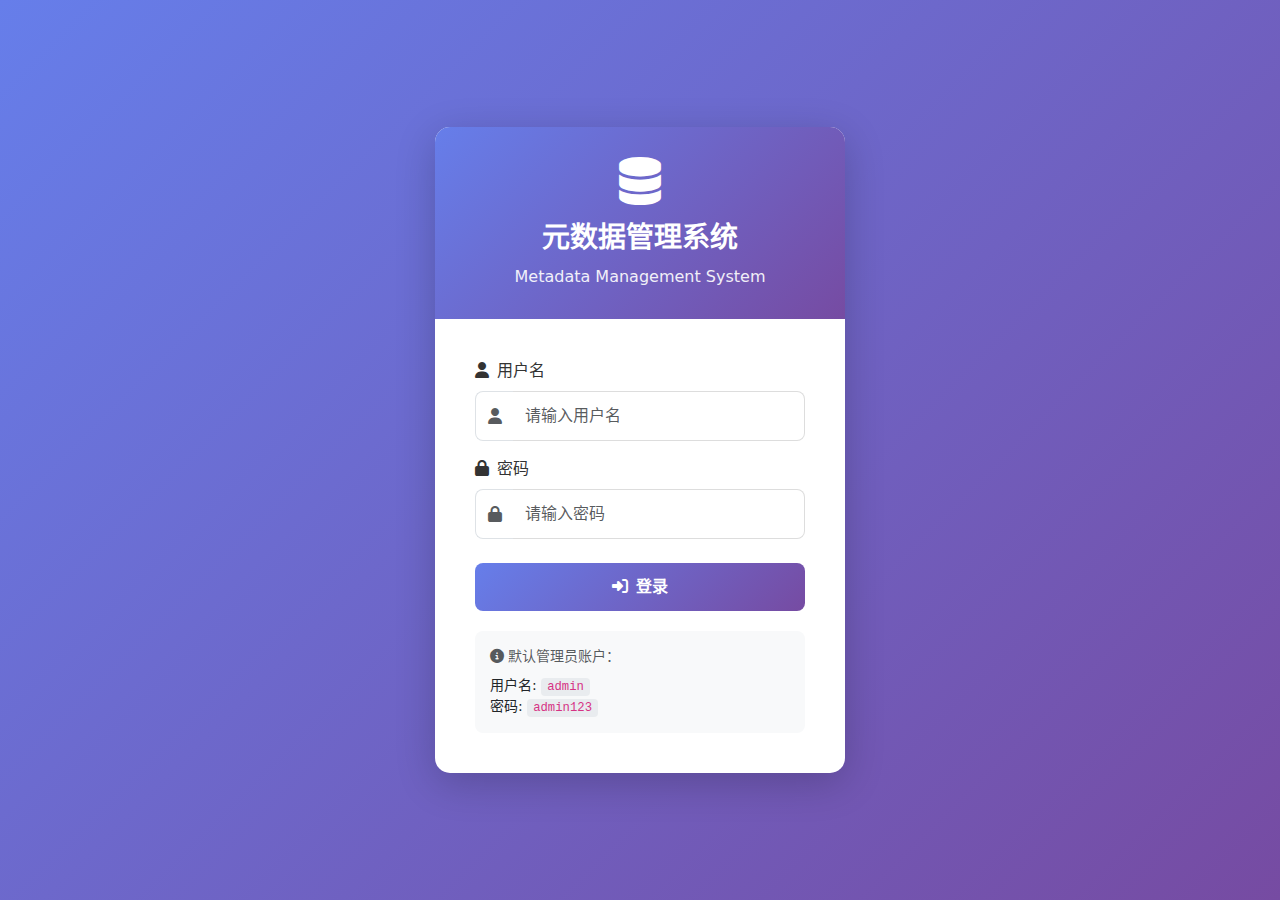
<file: templates/login.html>
<!DOCTYPE html>
<html lang="zh-CN">
<head>
    <meta charset="UTF-8">
    <meta name="viewport" content="width=device-width, initial-scale=1.0">
    <title>登录 - 元数据管理系统</title>
    <link href="https://cdn.bootcdn.net/ajax/libs/bootstrap/5.3.0/css/bootstrap.min.css" rel="stylesheet">
    <link href="https://cdn.bootcdn.net/ajax/libs/font-awesome/6.4.0/css/all.min.css" rel="stylesheet">
    <style>
        body {
            background: linear-gradient(135deg, #667eea 0%, #764ba2 100%);
            min-height: 100vh;
            display: flex;
            align-items: center;
            justify-content: center;
        }
        .login-container {
            width: 100%;
            max-width: 450px;
            padding: 20px;
        }
        .login-card {
            background: white;
            border-radius: 15px;
            box-shadow: 0 10px 40px rgba(0, 0, 0, 0.2);
            overflow: hidden;
        }
        .login-header {
            background: linear-gradient(135deg, #667eea 0%, #764ba2 100%);
            color: white;
            padding: 30px;
            text-align: center;
        }
        .login-header h2 {
            margin: 0;
            font-size: 28px;
            font-weight: 600;
        }
        .login-header p {
            margin: 10px 0 0 0;
            opacity: 0.9;
        }
        .login-body {
            padding: 40px;
        }
        .form-label {
            font-weight: 500;
            color: #333;
        }
        .form-control {
            border-radius: 8px;
            padding: 12px;
            border: 1px solid #ddd;
        }
        .form-control:focus {
            border-color: #667eea;
            box-shadow: 0 0 0 0.2rem rgba(102, 126, 234, 0.25);
        }
        .btn-login {
            width: 100%;
            padding: 12px;
            border-radius: 8px;
            background: linear-gradient(135deg, #667eea 0%, #764ba2 100%);
            border: none;
            color: white;
            font-weight: 600;
            font-size: 16px;
            transition: transform 0.2s;
        }
        .btn-login:hover {
            transform: translateY(-2px);
            box-shadow: 0 5px 15px rgba(102, 126, 234, 0.4);
        }
        .alert {
            border-radius: 8px;
        }
        .input-group-text {
            background: white;
            border-right: none;
            border-radius: 8px 0 0 8px;
        }
        .input-group .form-control {
            border-left: none;
            border-radius: 0 8px 8px 0;
        }
        .default-info {
            margin-top: 20px;
            padding: 15px;
            background: #f8f9fa;
            border-radius: 8px;
            font-size: 14px;
        }
        .default-info .text-muted {
            margin-bottom: 5px;
        }
        .default-info code {
            background: #e9ecef;
            padding: 2px 6px;
            border-radius: 4px;
            color: #d63384;
        }
    </style>
</head>
<body>
    <div class="login-container">
        <div class="login-card">
            <div class="login-header">
                <i class="fas fa-database fa-3x mb-3"></i>
                <h2>元数据管理系统</h2>
                <p>Metadata Management System</p>
            </div>
            <div class="login-body">
                <div id="alertContainer"></div>
                
                <form id="loginForm">
                    <div class="mb-3">
                        <label for="username" class="form-label">
                            <i class="fas fa-user me-2"></i>用户名
                        </label>
                        <div class="input-group">
                            <span class="input-group-text">
                                <i class="fas fa-user text-muted"></i>
                            </span>
                            <input type="text" class="form-control" id="username" name="username" 
                                   placeholder="请输入用户名" required autocomplete="username">
                        </div>
                    </div>
                    
                    <div class="mb-4">
                        <label for="password" class="form-label">
                            <i class="fas fa-lock me-2"></i>密码
                        </label>
                        <div class="input-group">
                            <span class="input-group-text">
                                <i class="fas fa-lock text-muted"></i>
                            </span>
                            <input type="password" class="form-control" id="password" name="password" 
                                   placeholder="请输入密码" required autocomplete="current-password">
                        </div>
                    </div>
                    
                    <button type="submit" class="btn btn-login">
                        <i class="fas fa-sign-in-alt me-2"></i>登录
                    </button>
                </form>
                
                <div class="default-info">
                    <div class="text-muted mb-2"><i class="fas fa-info-circle me-1"></i>默认管理员账户：</div>
                    <div>
                        用户名: <code>admin</code><br>
                        密码: <code>admin123</code>
                    </div>
                </div>
            </div>
        </div>
    </div>

    <script src="https://cdn.bootcdn.net/ajax/libs/bootstrap/5.3.0/js/bootstrap.bundle.min.js"></script>
    <script>
        document.getElementById('loginForm').addEventListener('submit', async (e) => {
            e.preventDefault();
            
            const username = document.getElementById('username').value;
            const password = document.getElementById('password').value;
            const alertContainer = document.getElementById('alertContainer');
            
            try {
                const response = await fetch('/api/login', {
                    method: 'POST',
                    headers: {
                        'Content-Type': 'application/json'
                    },
                    body: JSON.stringify({ username, password })
                });
                
                const result = await response.json();
                
                if (result.success) {
                    // 登录成功，显示成功消息
                    alertContainer.innerHTML = `
                        <div class="alert alert-success alert-dismissible fade show" role="alert">
                            <i class="fas fa-check-circle me-2"></i>${result.message}，正在跳转...
                            <button type="button" class="btn-close" data-bs-dismiss="alert"></button>
                        </div>
                    `;
                    
                    // 延迟跳转到首页
                    setTimeout(() => {
                        window.location.href = '/';
                    }, 1000);
                } else {
                    // 登录失败，显示错误消息
                    alertContainer.innerHTML = `
                        <div class="alert alert-danger alert-dismissible fade show" role="alert">
                            <i class="fas fa-exclamation-circle me-2"></i>${result.error}
                            <button type="button" class="btn-close" data-bs-dismiss="alert"></button>
                        </div>
                    `;
                }
            } catch (error) {
                console.error('登录错误:', error);
                alertContainer.innerHTML = `
                    <div class="alert alert-danger alert-dismissible fade show" role="alert">
                        <i class="fas fa-exclamation-triangle me-2"></i>登录失败: ${error.message}
                        <button type="button" class="btn-close" data-bs-dismiss="alert"></button>
                    </div>
                `;
            }
        });
    </script>
</body>
</html>
</file>
